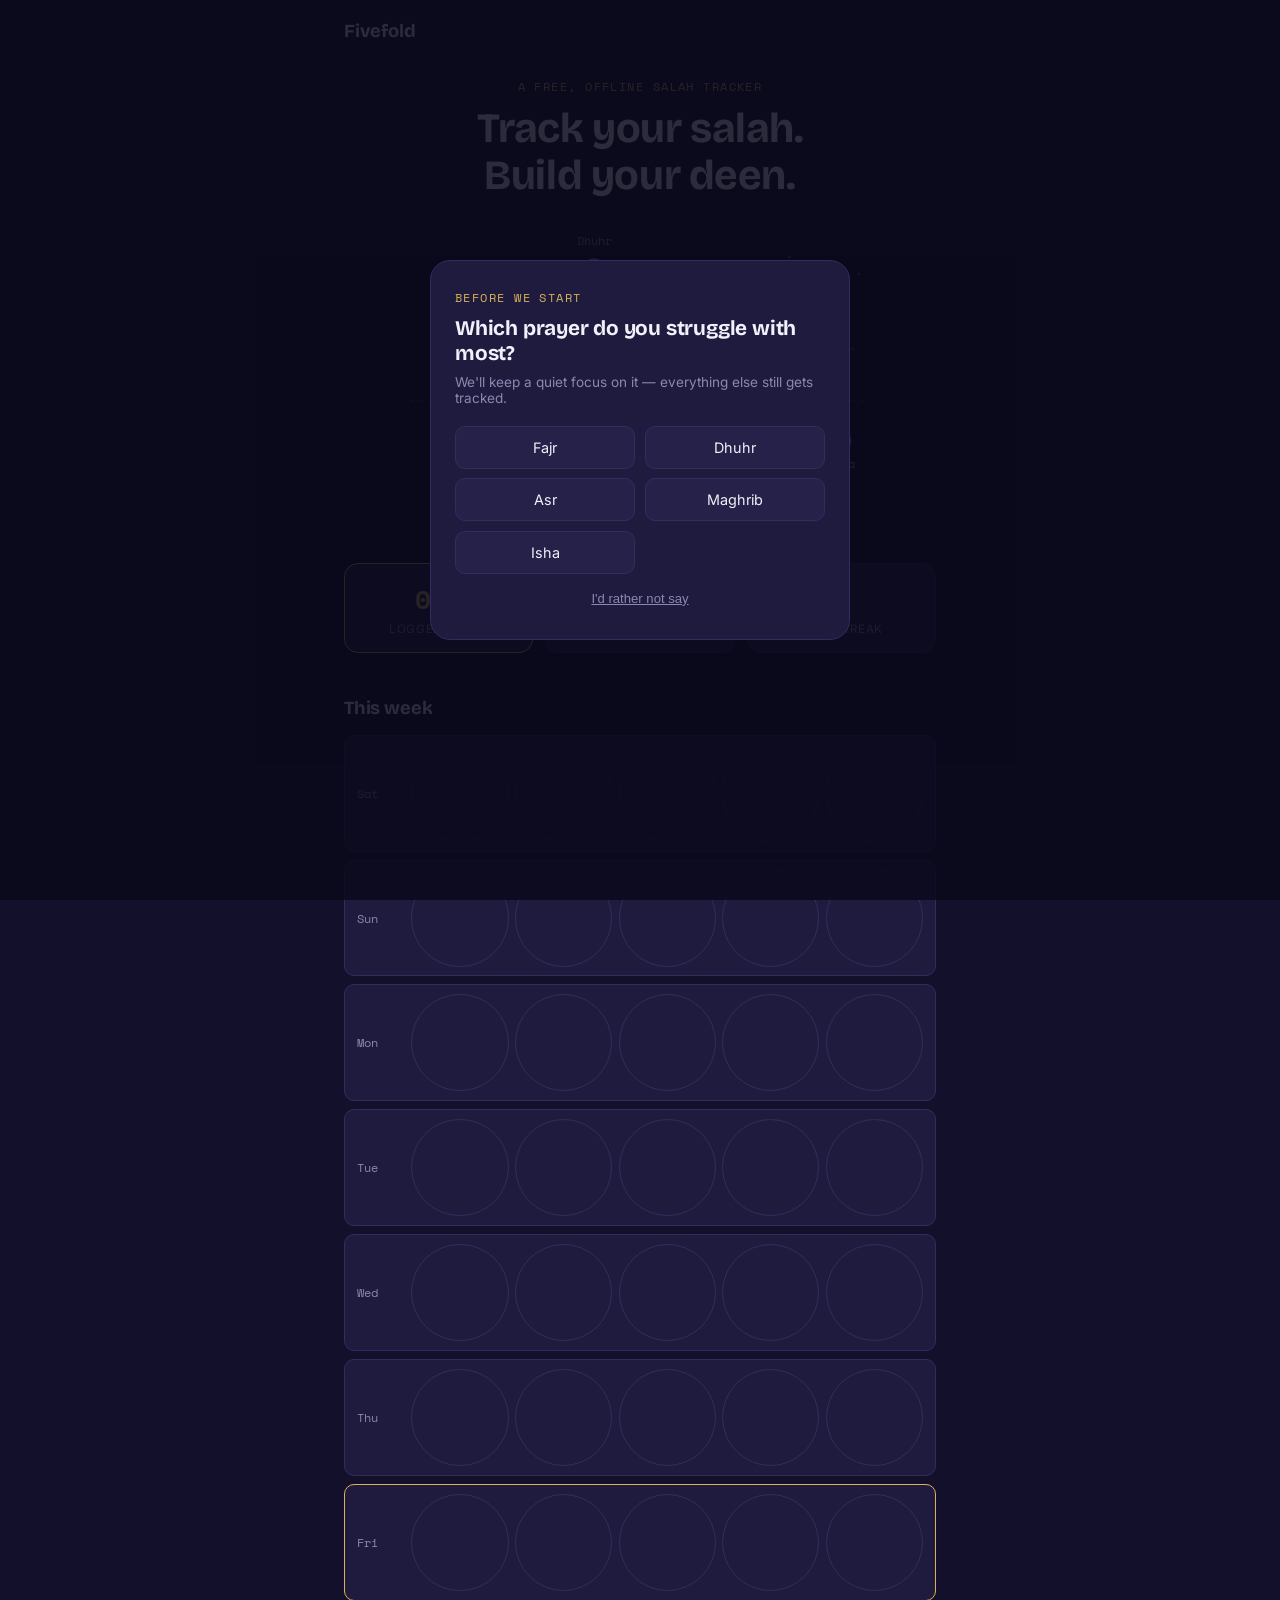
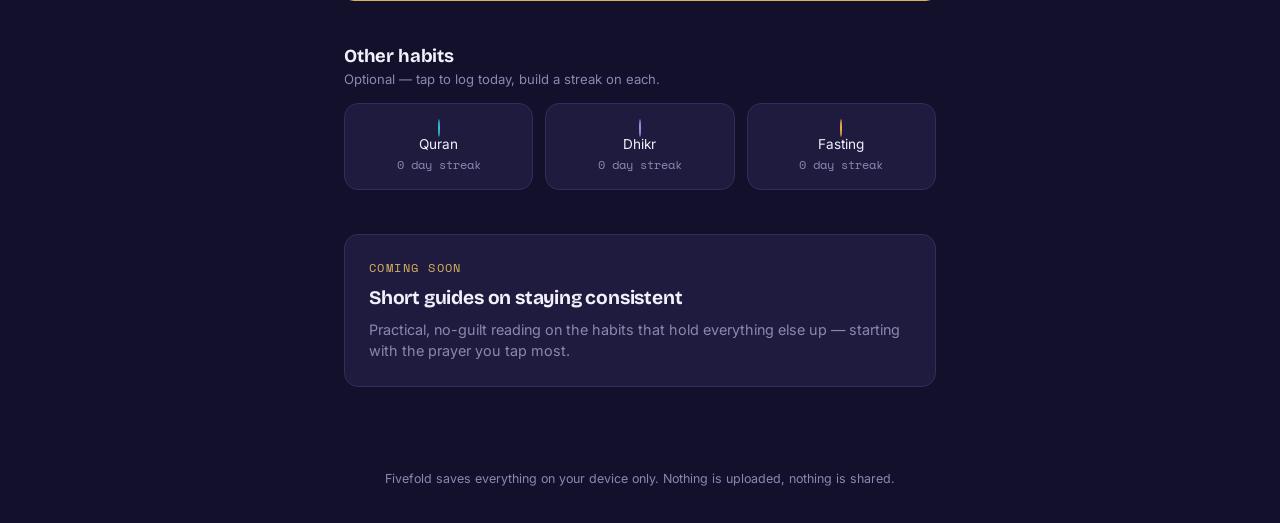
<file: v 1.0.1/index.html>
<!DOCTYPE html>
<html lang="en">
<head>
<meta charset="UTF-8">
<meta name="viewport" content="width=device-width, initial-scale=1.0, viewport-fit=cover">
<title>Fivefold — track your salah, build your deen</title>
<meta name="description" content="A free, offline salah tracker. Log your five daily prayers, build a streak, and grow steady in your deen — no account needed.">
<link rel="manifest" href="manifest.json">
<meta name="theme-color" content="#12102B">
<link rel="apple-touch-icon" href="icon-192.png">
<link rel="icon" href="icon-192.png">
<link rel="preconnect" href="https://fonts.googleapis.com">
<link rel="preconnect" href="https://fonts.gstatic.com" crossorigin>
<link href="https://fonts.googleapis.com/css2?family=Bricolage+Grotesque:opsz,wght@12..96,500;12..96,600;12..96,700&family=Inter:wght@400;500;600&family=Space+Mono:wght@400;700&display=swap" rel="stylesheet">
<link rel="stylesheet" href="style.css">
</head>
<body>

<div id="onboarding" class="modal-backdrop hidden">
  <div class="modal">
    <p class="eyebrow">Before we start</p>
    <h2>Which prayer do you struggle with most?</h2>
    <p class="modal-sub">We'll keep a quiet focus on it — everything else still gets tracked.</p>
    <div class="onboarding-options" id="onboarding-options"></div>
    <button class="text-btn" id="skip-onboarding">I'd rather not say</button>
  </div>
</div>

<header class="site-header">
  <span class="wordmark">Fivefold</span>
  <button id="install-btn" class="ghost-btn hidden" type="button">Install app</button>
</header>

<main>

  <section class="hero">
    <p class="eyebrow">A free, offline salah tracker</p>
    <h1>Track your salah.<br>Build your deen.</h1>

    <div class="arc-wrap">
      <svg id="arc-svg" viewBox="0 0 400 220" role="group" aria-label="Today's five prayers">
        <line class="horizon" x1="0" y1="150" x2="400" y2="150"></line>
        <path id="day-path" class="day-path" d="M40,140 C85,45 125,20 160,35 C205,55 225,60 260,60 C300,60 330,90 355,140"></path>
        <line id="night-path" class="night-path" x1="355" y1="140" x2="375" y2="185"></line>
        <g id="stars"></g>
        <g id="nodes"></g>
      </svg>
    </div>

    <p class="hero-hint">Tap a prayer once for on time, again for late, again to clear it.</p>
  </section>

  <section class="stats" id="stats"></section>

  <section class="week-section">
    <h2>This week</h2>
    <div id="week-grid" class="week-grid"></div>
  </section>

  <section class="habits-section">
    <h2>Other habits</h2>
    <p class="section-sub">Optional — tap to log today, build a streak on each.</p>
    <div id="habits-grid" class="habits-grid"></div>
  </section>

  <section class="guides-teaser">
    <p class="eyebrow">Coming soon</p>
    <h2>Short guides on staying consistent</h2>
    <p>Practical, no-guilt reading on the habits that hold everything else up — starting with the prayer you tap most.</p>
  </section>

</main>

<footer class="site-footer">
  <p>Fivefold saves everything on your device only. Nothing is uploaded, nothing is shared.</p>
</footer>

<script src="app.js"></script>
</body>
</html>
</file>
<file: v 1.0.1/style.css>
:root {
  --night: #12102B;
  --surface: #1E1B3F;
  --surface-2: #262149;
  --text: #F2F0FA;
  --text-muted: #8B87B0;
  --line: #322D5C;

  --fajr: #6C7CE8;
  --dhuhr: #3FB6C9;
  --asr: #E8A94D;
  --maghrib: #E8703F;
  --isha: #9C8FE0;
  --gold: #D9B25C;

  --font-display: "Bricolage Grotesque", sans-serif;
  --font-body: "Inter", sans-serif;
  --font-mono: "Space Mono", monospace;
}

* { box-sizing: border-box; }

html { scroll-behavior: smooth; }

body {
  margin: 0;
  background: var(--night);
  color: var(--text);
  font-family: var(--font-body);
  -webkit-font-smoothing: antialiased;
}

h1, h2 {
  font-family: var(--font-display);
  margin: 0;
  letter-spacing: -0.01em;
}

.eyebrow {
  font-family: var(--font-mono);
  font-size: 0.75rem;
  text-transform: uppercase;
  letter-spacing: 0.12em;
  color: var(--gold);
  margin: 0 0 0.6rem;
}

/* ---------- Header ---------- */

.site-header {
  display: flex;
  align-items: center;
  justify-content: space-between;
  padding: 1.25rem 1.5rem;
  max-width: 640px;
  margin: 0 auto;
}

.wordmark {
  font-family: var(--font-display);
  font-weight: 700;
  font-size: 1.15rem;
}

.ghost-btn {
  background: transparent;
  border: 1px solid var(--line);
  color: var(--text);
  font-family: var(--font-body);
  font-size: 0.85rem;
  padding: 0.5rem 0.9rem;
  border-radius: 999px;
  cursor: pointer;
}

.ghost-btn:hover { border-color: var(--gold); color: var(--gold); }

.hidden { display: none !important; }

/* ---------- Hero / Arc ---------- */

main {
  max-width: 640px;
  margin: 0 auto;
  padding: 0 1.5rem 3rem;
}

.hero {
  text-align: center;
  padding: 1rem 0 0.5rem;
}

.hero h1 {
  font-size: clamp(1.8rem, 6vw, 2.6rem);
  line-height: 1.15;
  margin-top: 0.5rem;
}

.arc-wrap {
  margin: 1.75rem auto 0.5rem;
  max-width: 460px;
}

#arc-svg {
  width: 100%;
  height: auto;
  overflow: visible;
}

.horizon {
  stroke: var(--line);
  stroke-width: 1;
  stroke-dasharray: 3 5;
}

.day-path {
  fill: none;
  stroke: var(--line);
  stroke-width: 1.5;
}

.night-path {
  stroke: var(--line);
  stroke-width: 1.5;
  stroke-dasharray: 2 4;
}

#stars circle {
  fill: var(--text-muted);
  opacity: 0.4;
}

.node-dot {
  cursor: pointer;
  transition: r 0.15s ease, opacity 0.15s ease;
}

.node-dot:hover { opacity: 0.85; }

.node-ring {
  fill: none;
  stroke: var(--gold);
  stroke-width: 1.5;
  opacity: 0;
  transition: opacity 0.15s ease;
}

.node-ring.focus { opacity: 0.55; }

.node-label {
  font-family: var(--font-mono);
  font-size: 10px;
  fill: var(--text-muted);
  text-anchor: middle;
}

.hero-hint {
  color: var(--text-muted);
  font-size: 0.85rem;
  margin-top: 0.5rem;
}

/* ---------- Stats ---------- */

.stats {
  display: grid;
  grid-template-columns: repeat(3, 1fr);
  gap: 0.75rem;
  margin-top: 2rem;
}

.stat-card {
  background: var(--surface);
  border: 1px solid var(--line);
  border-radius: 14px;
  padding: 1rem 0.75rem;
  text-align: center;
}

.stat-card.focus-stat { border-color: var(--gold); }

.stat-value {
  font-family: var(--font-mono);
  font-size: 1.6rem;
  font-weight: 700;
  color: var(--gold);
  display: block;
}

.stat-label {
  font-size: 0.72rem;
  color: var(--text-muted);
  text-transform: uppercase;
  letter-spacing: 0.06em;
  margin-top: 0.25rem;
  display: block;
}

/* ---------- Week grid ---------- */

.week-section { margin-top: 2.75rem; }

.week-section h2 {
  font-size: 1.15rem;
  margin-bottom: 1rem;
}

.week-grid {
  display: flex;
  flex-direction: column;
  gap: 0.5rem;
}

.week-row {
  display: grid;
  grid-template-columns: 3rem repeat(5, 1fr);
  align-items: center;
  gap: 0.4rem;
  background: var(--surface);
  border: 1px solid var(--line);
  border-radius: 10px;
  padding: 0.55rem 0.75rem;
}

.week-row.is-today { border-color: var(--gold); }

.week-day-label {
  font-family: var(--font-mono);
  font-size: 0.75rem;
  color: var(--text-muted);
}

.week-cell {
  width: 100%;
  aspect-ratio: 1;
  border-radius: 50%;
  border: 1.5px solid var(--line);
  margin: 0 auto;
}

.week-cell.ontime { border-color: transparent; }
.week-cell.late { border-style: dashed; }

/* ---------- Habits ---------- */

.habits-section { margin-top: 2.75rem; }

.habits-section h2 {
  font-size: 1.15rem;
  margin-bottom: 0.3rem;
}

.section-sub {
  color: var(--text-muted);
  font-size: 0.82rem;
  margin: 0 0 1rem;
}

.habits-grid {
  display: grid;
  grid-template-columns: repeat(3, 1fr);
  gap: 0.75rem;
}

.habit-card {
  background: var(--surface);
  border: 1px solid var(--line);
  border-radius: 14px;
  padding: 1rem 0.6rem;
  text-align: center;
  cursor: pointer;
  font-family: var(--font-body);
  color: var(--text);
  transition: border-color 0.15s ease, background 0.15s ease;
}

.habit-card:hover { border-color: var(--habit-color, var(--gold)); }

.habit-card.active {
  border-color: var(--habit-color, var(--gold));
  background: var(--surface-2);
}

.habit-dot {
  width: 26px;
  height: 26px;
  border-radius: 50%;
  margin: 0 auto 0.5rem;
  border: 1.5px solid var(--habit-color, var(--line));
  background: transparent;
  transition: background 0.15s ease;
}

.habit-card.active .habit-dot {
  background: var(--habit-color, var(--gold));
}

.habit-name {
  font-size: 0.85rem;
  display: block;
}

.habit-streak {
  font-family: var(--font-mono);
  font-size: 0.72rem;
  color: var(--text-muted);
  display: block;
  margin-top: 0.25rem;
}

/* ---------- Guides teaser ---------- */

.guides-teaser {
  margin-top: 2.75rem;
  padding: 1.5rem;
  background: var(--surface);
  border: 1px solid var(--line);
  border-radius: 14px;
}

.guides-teaser h2 { font-size: 1.2rem; margin: 0.3rem 0 0.6rem; }

.guides-teaser p:last-child {
  color: var(--text-muted);
  font-size: 0.9rem;
  line-height: 1.5;
  margin: 0;
}

/* ---------- Footer ---------- */

.site-footer {
  text-align: center;
  padding: 1.5rem;
  color: var(--text-muted);
  font-size: 0.78rem;
}

/* ---------- Onboarding modal ---------- */

.modal-backdrop {
  position: fixed;
  inset: 0;
  background: rgba(10, 9, 26, 0.85);
  display: flex;
  align-items: flex-end;
  justify-content: center;
  z-index: 20;
  padding: 0;
}

@media (min-width: 560px) {
  .modal-backdrop { align-items: center; padding: 1.5rem; }
}

.modal {
  background: var(--surface);
  border: 1px solid var(--line);
  border-radius: 20px 20px 0 0;
  padding: 1.75rem 1.5rem 2rem;
  max-width: 420px;
  width: 100%;
}

@media (min-width: 560px) {
  .modal { border-radius: 20px; }
}

.modal h2 {
  font-size: 1.3rem;
  margin: 0.2rem 0 0.5rem;
}

.modal-sub {
  color: var(--text-muted);
  font-size: 0.85rem;
  margin: 0 0 1.25rem;
}

.onboarding-options {
  display: grid;
  grid-template-columns: 1fr 1fr;
  gap: 0.6rem;
  margin-bottom: 1rem;
}

.onboarding-options button {
  font-family: var(--font-body);
  font-size: 0.9rem;
  color: var(--text);
  background: var(--surface-2);
  border: 1px solid var(--line);
  border-radius: 10px;
  padding: 0.75rem 0.5rem;
  cursor: pointer;
}

.onboarding-options button:hover { border-color: var(--gold); }

.text-btn {
  display: block;
  margin: 0 auto;
  background: none;
  border: none;
  color: var(--text-muted);
  font-size: 0.82rem;
  text-decoration: underline;
  cursor: pointer;
}

@media (prefers-reduced-motion: reduce) {
  html { scroll-behavior: auto; }
  .node-dot, .node-ring { transition: none; }
}
</file>
